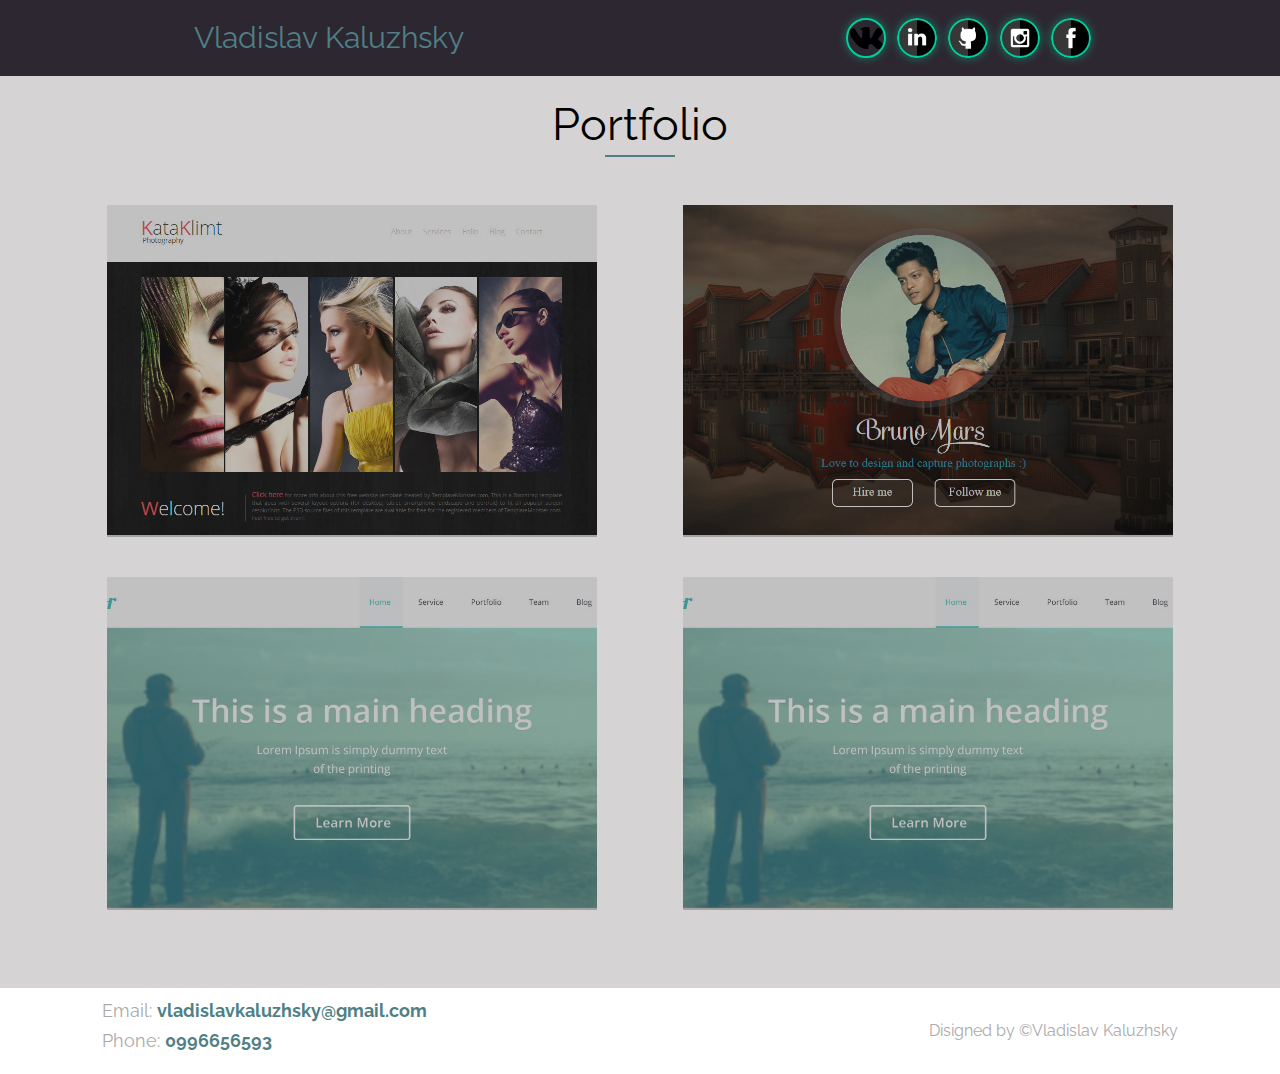
<file: index.html>
<!DOCTYPE html>
<html lang="en">
<head>
	<meta charset="UTF-8">
    <meta name="viewport" content="width=device-width, initial-scale=1, maximum-scale=1">
	<title>Vladislav Kaluzhsky</title>
	<link rel="stylesheet" href="style/reset.css">  
	<link rel="stylesheet" href="style/style.css"> 
	<style>
@import url('https://fonts.googleapis.com/css?family=Raleway:400,600,700');
</style> 
<script>
  (function(i,s,o,g,r,a,m){i['GoogleAnalyticsObject']=r;i[r]=i[r]||function(){
  (i[r].q=i[r].q||[]).push(arguments)},i[r].l=1*new Date();a=s.createElement(o),
  m=s.getElementsByTagName(o)[0];a.async=1;a.src=g;m.parentNode.insertBefore(a,m)
  })(window,document,'script','https://www.google-analytics.com/analytics.js','ga');

  ga('create', 'UA-97132499-1', 'auto');
  ga('send', 'pageview');

</script>
	
</head>

<body>
	<header id="header">
		<h1 class="h1">Vladislav Kaluzhsky</h1>
		<div class="link">
			<a href="https://vk.com/kaluzhsky1" target="_blanc" class="vk"></a>
			<a href="https://www.linkedin.com/in/vladislav-kaluzhskyi-501242137/" target="_blanc" class="in"></a><a href="https://github.com/VladislavKaluzhsky" target="_blanc" class="github"></a>
			<a href="https://www.instagram.com/vlad_kaluzhsky/" target="_blanc" class="insta"></a>
			<a href="https://www.facebook.com/vladislav.kaluzhkyi" target="_blanc" class="f"></a>
		</div>
	</header>
	
	<section class="portfolio">
		<h2 class="h2">Portfolio</h2>
		<div class="items">
			<article class="img">
				<img src="images/content/kata.jpg" alt="#" >
				<a href="projects/kata/kata.html" target="_blank" class="link">
					<h3 class="h3">Kata Klimt</h3>
					<aside class="aside">
						<p>HTML5 | CSS3 | Bootstrap | Jquery</p>
					</aside>
				</a>
			</article>

			<article class="img">
				<img src="images/content/bruno.jpg" alt="#" >
				<a href="projects/Bruno Marks/html/2.html" target="_blank" class="link">
					<h3 class="h3">Bruno Marks</h3>
					<aside class="aside">
						<p>HTML5 | CSS3 | Jquery</p>
					</aside>
				</a>
			</article>

			<article class="img">
				<img src="images/content/Authorn.jpg" alt="#" >
				<a href="projects/Test/test.html" target="_blank" class="link">
					<h3 class="h3">Author</h3>
					<aside class="aside">
						<p>HTML5 | CSS3 | Jquery</p>
					</aside>
				</a>
			</article>

			<article class="img">
				<img src="images/content/Authorn.jpg" alt="#" >
				<a href="#" target="_blank" class="link">
					<h3 class="h3">Project</h3>
					<aside class="aside">
						<p>HTML5 | CSS3 | Jquery</p>
					</aside>
				</a>
			</article>
		</div>
	</section>

	<footer class="footer">
		<div class="contact">
			<p class="text">Email: <b>vladislavkaluzhsky@gmail.com</b></p>
			<p class="text">Phone: <b>0996656593</b></p>
		</div>
			<p class="text1">Disigned by ©Vladislav Kaluzhsky</p>
	</footer>
  
</body>
</html>
</file>
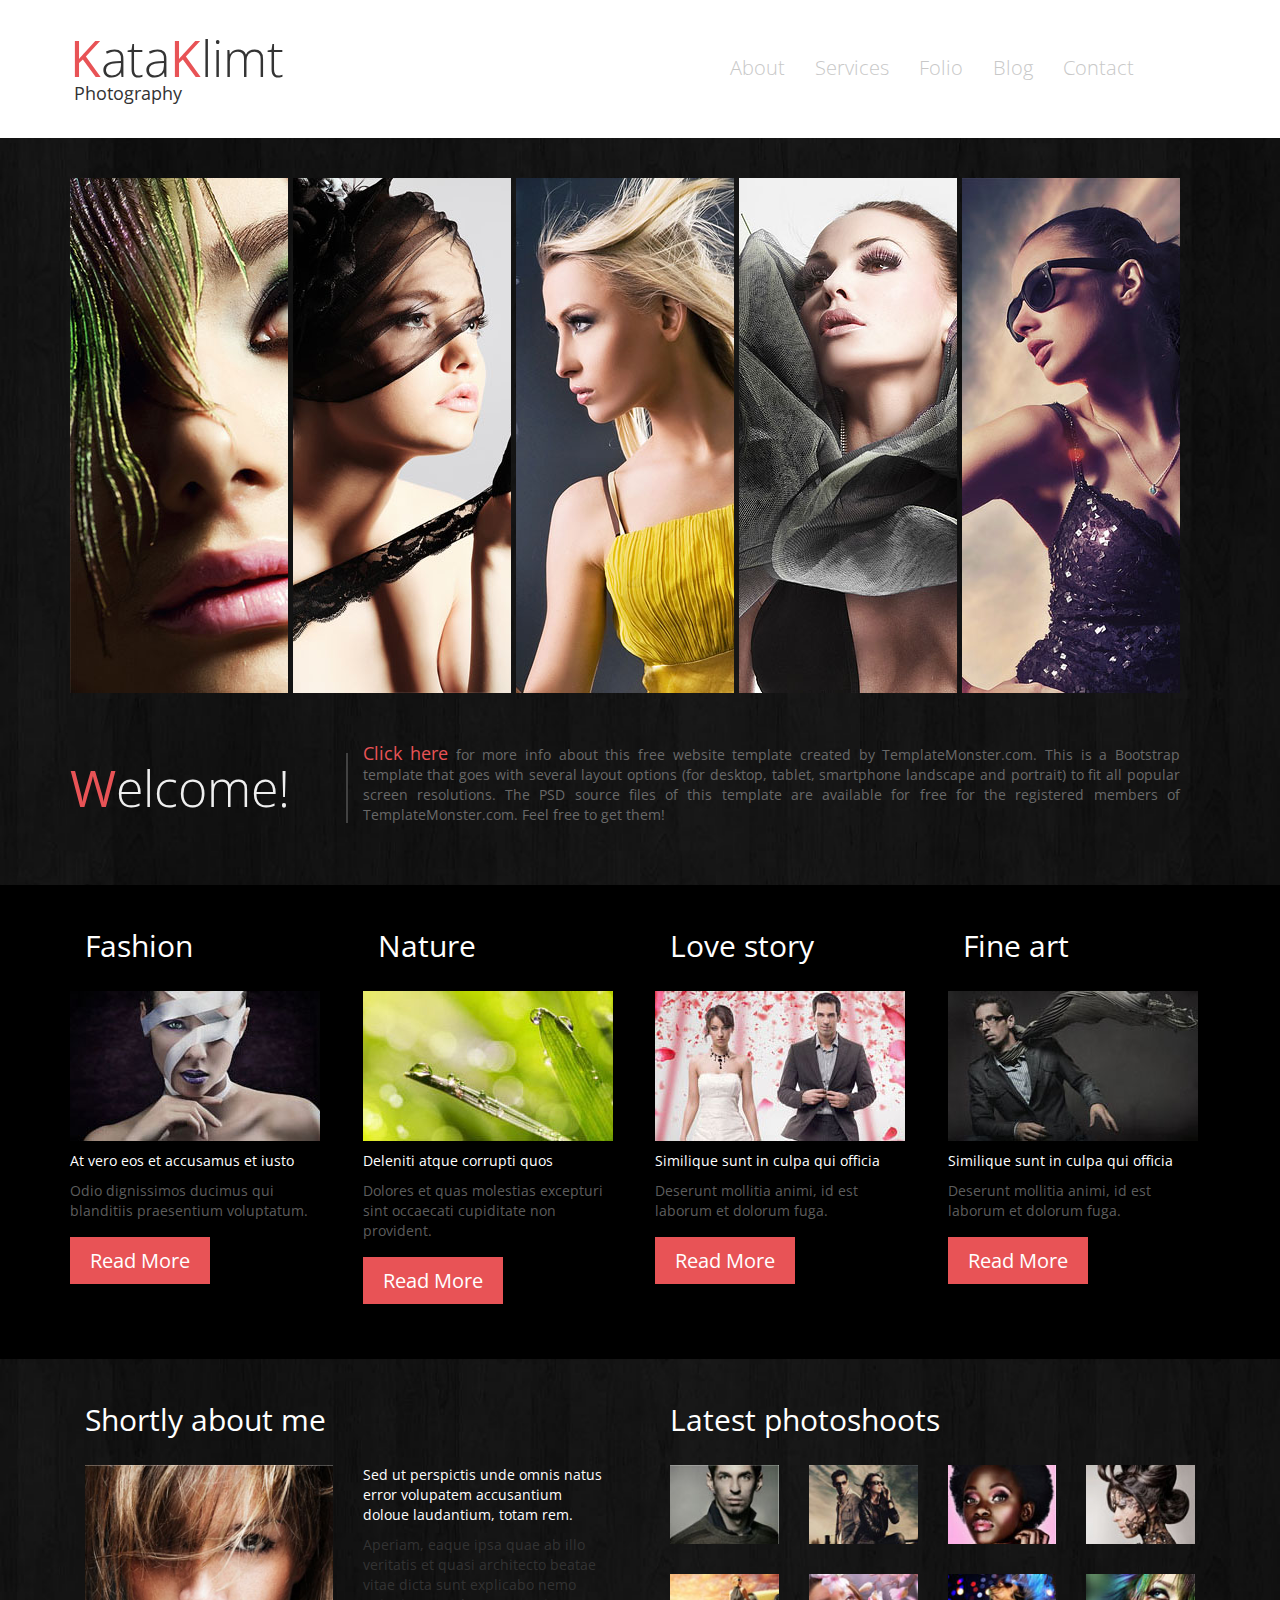
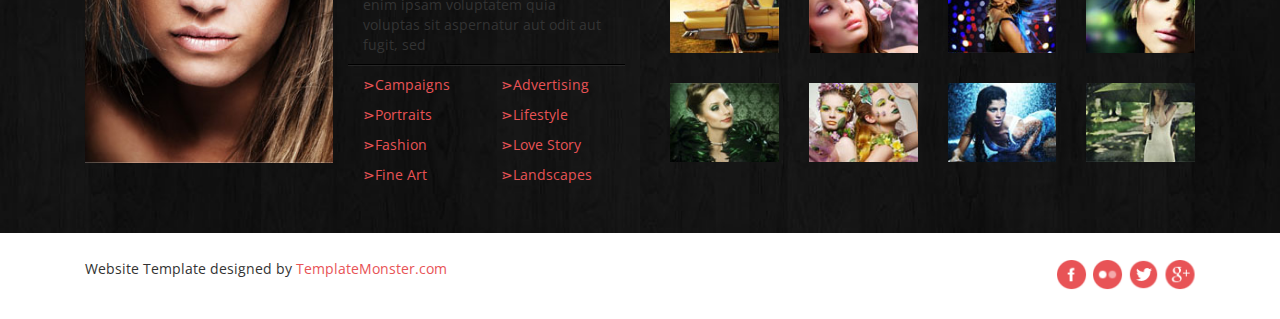
<file: projects/kata/kata.html>
<!DOCTYPE html>
<html lang="en">
<head>
	<meta charset="UTF-8">
    <meta name="viewport" content="width=device-width, initial-scale=1.0">
	<title>Kata Klimt</title>
	<link rel="stylesheet" href="style/bootstrap.min.css"> 
	<link rel="stylesheet" href="style/jquery.kwicks.min.css"> 
	<link rel="stylesheet" href="style/style.css">  
	<link href="https://fonts.googleapis.com/css?family=Open+Sans:300,400,600,800" rel="stylesheet">
	
</head>

<body>
		<div class="wrapper">
			<header class="header container">
				<div class="container">
					<div class="Name row col-md-2 col-sm-4 col-xs-12">
						<h1 class="h1"><b>K</b>ata<b>K</b>limt</h1>
						<p>Photography</p>
					</div>
					
					<div class="col-md-offset-5 col-md-5 col-sm-8 col-xs-12">
							<nav class="navbar navbar-default row">
							  <div class="container row">
							    <!-- Brand and toggle get grouped for better mobile display -->
							    <div class="navbar-header">
							      <button type="button" class="navbar-toggle collapsed" data-toggle="collapse" data-target="#bs-example-navbar-collapse-1" aria-expanded="false">
							        <span class="sr-only">Toggle navigation</span>
							        <span class="icon-bar"></span>
							        <span class="icon-bar"></span>
							        <span class="icon-bar"></span> 
							      </button>
							      
							    </div>

							    <!-- Collect the nav links, forms, and other content for toggling -->
							    <div class="collapse navbar-collapse" id="bs-example-navbar-collapse-1">
							      <ul class="nav navbar-nav">
							        
							        <li><a href="#">About</a></li>
									<li><a href="#">Services</a></li>
									<li><a href="#">Folio</a></li>
									<li><a href="#">Blog</a></li>
									<li><a href="#">Contact</a></li>

							      </ul>
							      
								  </div><!-- /.navbar-collapse -->
							  </div><!-- /.container -->
							</nav>
					</div>
				</div>
			</header>
	
			<section class="section1 container">
				<div class="row col-md-12">
					<ul class="kwicks kwicks-horizontal">
			            <li id='panel-1'>
			            	<img src="images/content/img1.jpg" alt="">
			            </li>
			            <li id='panel-2'>
			            	<img src="images/content/img2.jpg" alt="">
			            </li>
			            <li id='panel-3'>
			            	<img src="images/content/img3.jpg" alt="">
			            </li>
			            <li id='panel-4'>
			            	<img src="images/content/img4.jpg" alt="">
			            </li>
			            <li id='panel-5'>
			            	<img src="images/content/img5.jpg" alt="">
			            </li>
	       		    </ul>
	       		</div>
		       	
		       	<div class="welcome row col-md-12">
			     	<h1 class="h1 col-md-3"><b>W</b>elcome!</h1>
			     	<p class="text col-md-9"><b>Click here</b> for more info about this free website template created by TemplateMonster.com. This is a Bootstrap template that goes with several layout options (for desktop, tablet, smartphone landscape and portrait) to fit all popular screen resolutions. The PSD source files of this template are available for free for the registered members of TemplateMonster.com. Feel free to get them!</p>
			    </div>
			</section>
			
			<section class="section2 container-fluid">
				<div class="container">
					<div class="row">
						<article class="item col-xs-12 col-sm-6 col-md-6 col-lg-3">
							<h2 class="h2">Fashion</h2>
							<img src="images/content/Layer1.jpg" alt="#">
							<p class="textwhite">At vero eos et accusamus et iusto</p>
							<p class="text">Odio dignissimos ducimus qui blanditiis praesentium voluptatum.</p>
							<a href="" class="read">Read More</a>
						</article>
						<article class="item col-xs-12 col-sm-6 col-md-6 col-lg-3">
							<h2 class="h2">Nature</h2>
							<img src="images/content/layer2.jpg" alt="#">
							<p class="textwhite">Deleniti atque corrupti quos</p>
							<p class="text">Dolores et quas molestias excepturi sint occaecati cupiditate non provident.</p>
							<a href="" class="read">Read More</a>
						</article>
						<article class="item col-xs-12 col-sm-6 col-md-6 col-lg-3">
							<h2 class="h2">Love story</h2>
							<img src="images/content/Layer3.jpg" alt="#">
							<p class="textwhite">Similique sunt in culpa qui officia</p>
							<p class="text">Deserunt mollitia animi, id est laborum et dolorum fuga.</p>
							<a href="" class="read">Read More</a>
						</article>
						<article class="item col-xs-12 col-sm-6 col-md-6 col-lg-3">
							<h2 class="h2">Fine art</h2>
							<img src="images/content/Layer4.jpg" alt="#">
							<p class="textwhite">Similique sunt in culpa qui officia</p>
							<p class="text">Deserunt mollitia animi, id est laborum et dolorum fuga.</p>
							<a href="" class="read">Read More</a>
						</article>
					</div>
				</div>
			</section>

			<section class="section3 container-fluid">
				<div class="container">
					<div class="row">
					<div class="aboutme col-xs-12 col-sm-12 col-md-6">
						<h2 class="h2 col-xs-12 col-sm-12 col-md-12">Shortly about me
						</h2>
							<img class="photo col-xs-12 col-sm-6 col-md-6" src="images/content/kata.jpg">
							<p class="textwhite сol-xs-12 col-sm-6 col-md-6">Sed ut perspictis unde omnis natus error volupatem accusantium doloue laudantium, totam rem.</p>
							<p class="text сol-xs-12 col-sm-6 col-md-6">Aperiam, eaque ipsa quae ab illo  veritatis et quasi architecto beatae vitae dicta sunt explicabo nemo enim ipsam voluptatem quia voluptas sit aspernatur aut odit aut fugit, sed </p>
							
							<div class="subjects сol-xs-6 col-sm-3 col-md-3">
								<a href="#" class="item">⋗Сampaigns</a>
								<a href="#" class="item">⋗Portraits</a>
								<a href="#" class="item">⋗Fashion</a>
								<a href="#" class="item">⋗Fine Art</a>
								</div>
							<div class="subjects сol-xs-6 col-sm-3 col-md-3">
								<a href="#" class="item">⋗Advertising</a>
								<a href="#" class="item">⋗Lifestyle</a>
								<a href="#" class="item">⋗Love Story</a>
								<a href="#" class="item">⋗Landscapes</a>
							</div>
					</div>

					<div class="photoshoots col-xs-12 col-sm-12 col-md-6">
						<h2 class="h2 col-xs-12 col-sm-12 col-md-12">Latest photoshoots
						</h2>
						<img src="images/content/photo1.jpg" alt="#" class="col-xs-3 col-sm-3 col-md-3">
						<img src="images/content/photo2.jpg" alt="#" class="col-xs-3 col-sm-3 col-md-3">
						<img src="images/content/photo3.jpg" alt="#" class="col-xs-3 col-sm-3 col-md-3">
						<img src="images/content/photo4.jpg" alt="#" class="col-xs-3 col-sm-3 col-md-3">
						<img src="images/content/photo5.jpg" alt="#" class="col-xs-3 col-sm-3 col-md-3">
						<img src="images/content/photo6.jpg" alt="#" class="col-xs-3 col-sm-3 col-md-3">
						<img src="images/content/photo7.jpg" alt="#" class="col-xs-3 col-sm-3 col-md-3">
						<img src="images/content/photo8.jpg" alt="#" class="col-xs-3 col-sm-3 col-md-3">
						<img src="images/content/photo9.jpg" alt="#" class="col-xs-3 col-sm-3 col-md-3">
						<img src="images/content/photo10.jpg" alt="#" class="col-xs-3 col-sm-3 col-md-3">
						<img src="images/content/photo11.jpg" alt="#" class="col-xs-3 col-sm-3 col-md-3">
						<img src="images/content/photo12.jpg" alt="#" class="col-xs-3 col-sm-3 col-md-3">
					</div>
					</div>
				</div>
			</section>

			<footer class="footer container-fluid">
				<div class="container">
					<p class="text col-xs-12 col-sm-9 col-md-9">Website Template designed by <b>TemplateMonster.com</b></p>
					<div class="links col-xs-12 col-sm-3 col-md-3">
						<a class="f" href="#"></a>
						<a class="tochka" href="#"></a>
						<a class="twitter" href="#"></a>
						<a class="google" href="#"></a>
					</div>

				</div>
			</footer>
		</div>
  
			
			<script src="js/jquery/jquery-3.1.1.min.js"> </script>
			<script src="js/kwicks/jquery.kwicks.min.js"> </script>
			<script src="js/bootstrap/bootstrap.min.js"> </script>
			<script src="js/script.js"> </script>
</body>
</html>
</file>
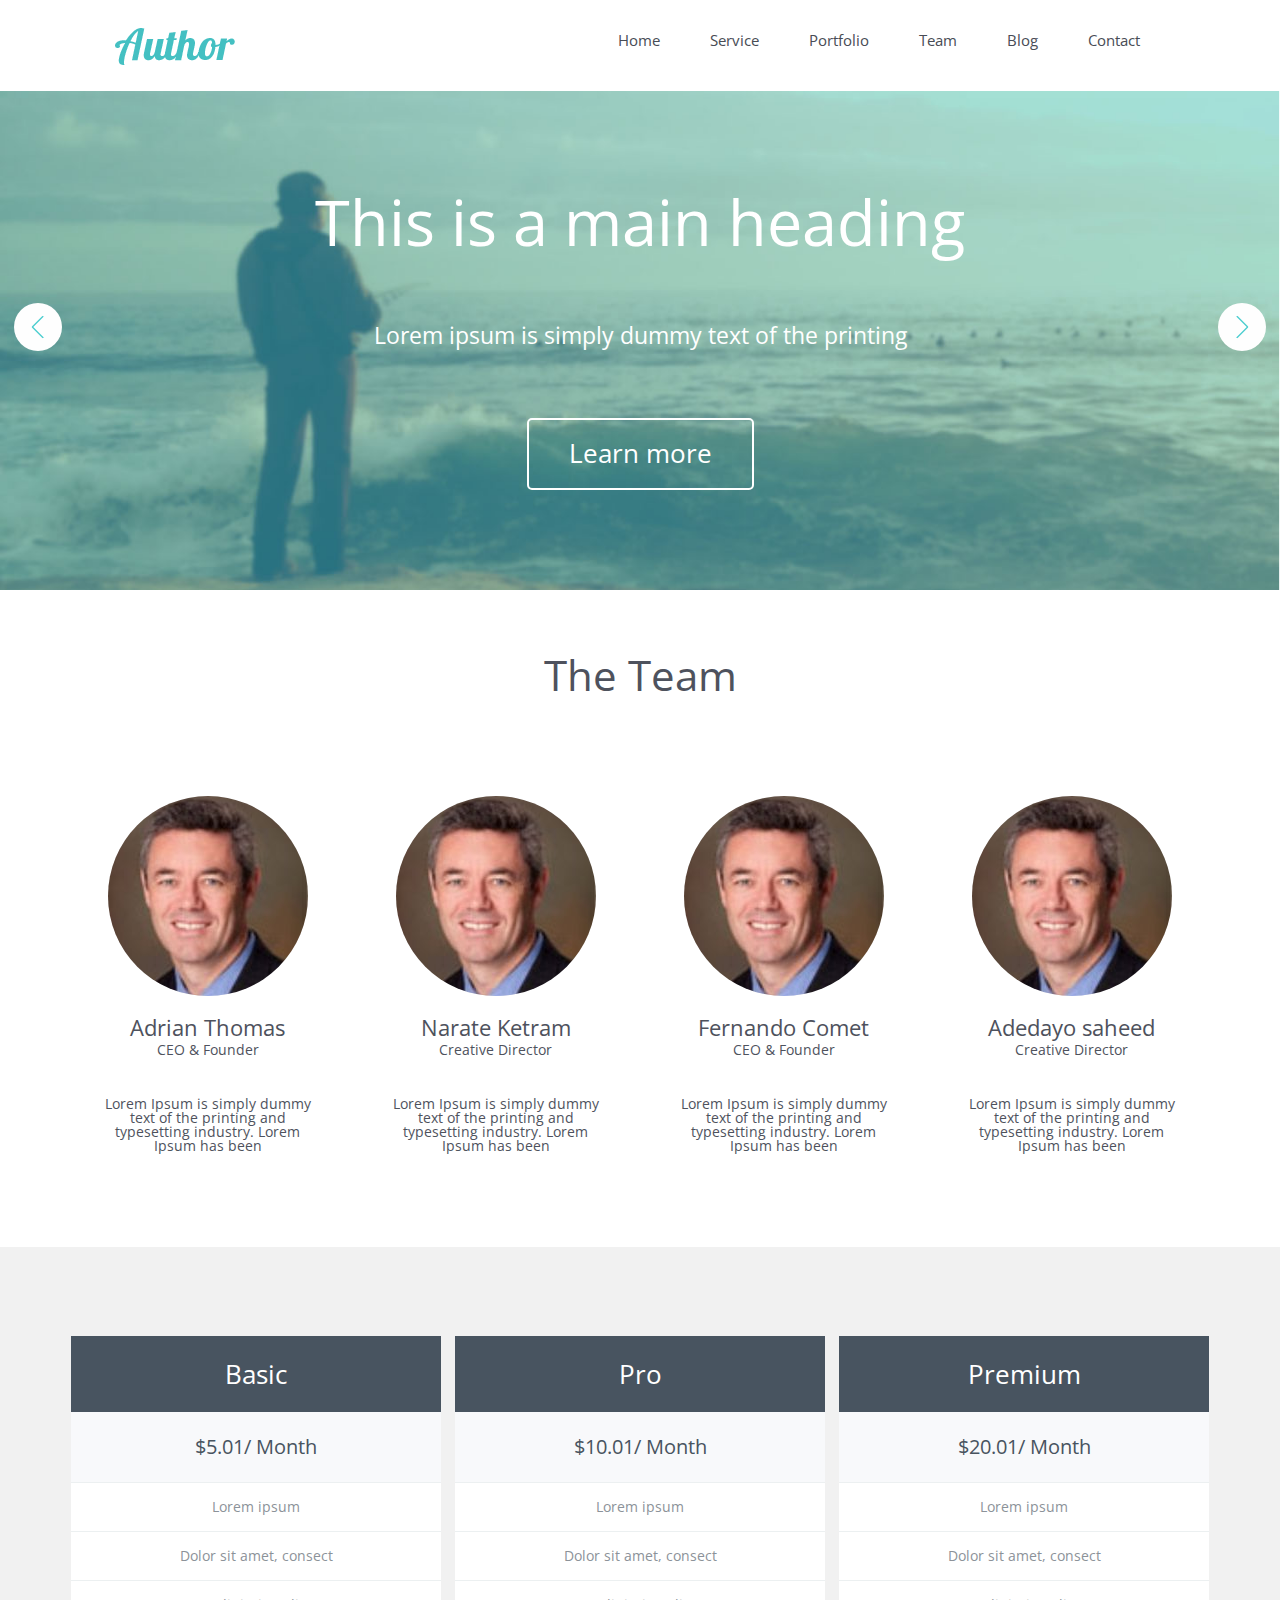
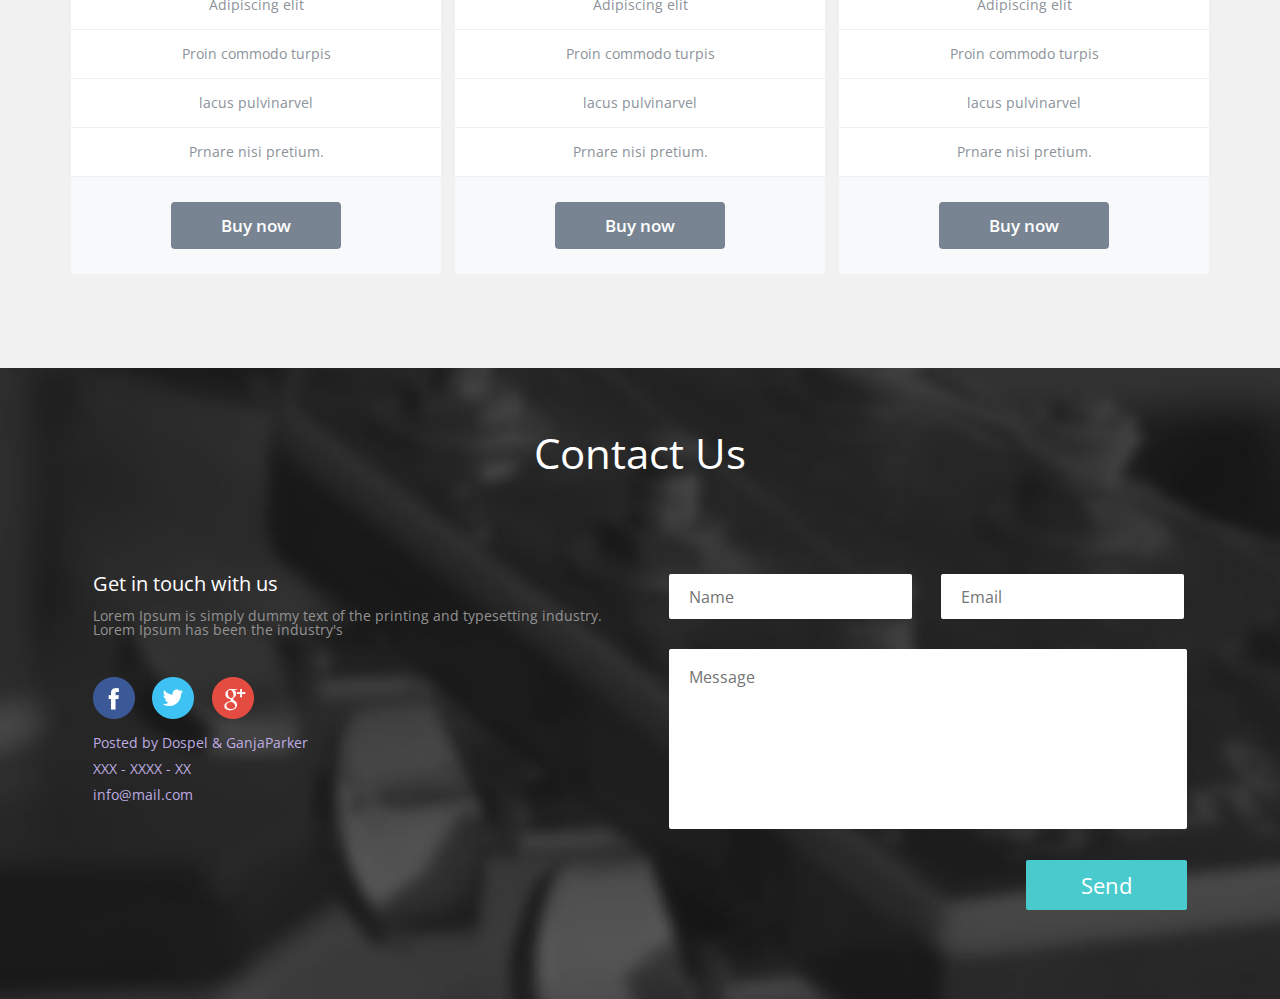
<file: projects/Test/test.html>
<!DOCTYPE html>
<html lang="en">
<head>
	<meta charset="UTF-8">
    <meta name="viewport" content="width=device-width, initial-scale=1.0">
	<title>Author</title>
	<link rel="stylesheet" href="style/reset.css"> 
	<link rel="stylesheet" href="style/slick.css"> 
	<link rel="stylesheet" href="style/style.css"> 
	<link href="https://fonts.googleapis.com/css?family=Open+Sans:400,600" rel="stylesheet"> 
	
	
</head>

<body>
		<header id="header">
			<a class="logo"></a>
			<div class="wrap">
				<nav class="nav">
					<ul class="menu">
						<li><a href="#" class="item">Home</a></li>
						<li><a href="#" class="item">Service</a></li>
						<li><a href="#" class="item">Portfolio</a></li>
						<li><a href="#" class="item">Team</a></li>
						<li><a href="#" class="item">Blog</a></li>
						<li><a href="#" class="item">Contact</a></li>
					</ul>
				</nav>
					<span class="humb"></span>
			</div>
		</header>
		
		<section class="slick">
				<div class="slide">
					<img class="img" src="images/content/test.jpg" alt="#">
					<div class="mask">
						<h1 class="h1">This is a main heading</h1>
						<p class="text">Lorem ipsum is simply dummy text of the printing</p>
						<a href="#" class="more">Learn more</a>
					</div>
				</div>
				<div class="slide">
					<img class="img" src="images/content/test.jpg" alt="#">
					<div class="mask">
						<h1 class="h1">This is a main heading</h1>
						<p class="text">Lorem ipsum is simply dummy text of the printing</p>
						<a href="#" class="more">Learn more</a>
					</div>
				</div>
		</section>

		<section class="team">
				<h2 class="h2">The Team</h2>
			<div class="flex">
				<article class="name">
					<div class="photo">
						<img src="images/content/thomas.jpg" alt="#">
						<a href="#" class="link">
							<div class="plus"></div>
						</a>
					</div>
					<h4 class="h4">Adrian Thomas</h4>
					<p class="about">CEO & Founder</p>
					<p>Lorem Ipsum is simply dummy text of the printing and typesetting industry. Lorem Ipsum has been </p>
				</article>
				<article class="name">
					<div class="photo">
						<img src="images/content/thomas.jpg" alt="#">
						<a href="#" class="link">
							<div class="plus"></div>
						</a>
					</div>
					<h4 class="h4">Narate Ketram</h4>
					<p class="about">Creative Director</p>
					<p>Lorem Ipsum is simply dummy text of the printing and typesetting industry. Lorem Ipsum has been </p>
				</article>
				<article class="name">
					<div class="photo">
						<img src="images/content/thomas.jpg" alt="#">
						<a href="#" class="link">
							<div class="plus"></div>
						</a>
					</div>
					<h4 class="h4">Fernando Comet</h4>
					<p class="about">CEO & Founder</p>
					<p>Lorem Ipsum is simply dummy text of the printing and typesetting industry. Lorem Ipsum has been </p>
				</article>
				<article class="name">
					<div class="photo">
						<img src="images/content/thomas.jpg" alt="#">
						<a href="#" class="link">
							<div class="plus"></div>
						</a>
					</div>
					<h4 class="h4">Adedayo saheed</h4>
					<p class="about">Creative Director</p>
					<p>Lorem Ipsum is simply dummy text of the printing and typesetting industry. Lorem Ipsum has been </p>
				</article>
			</div>
		</section>

		<section class="price">
			<article class="select">
				<h3 class="basic">Basic</h3>
				<p class="money">$5.01/ Month</p>
				<p class="text">Lorem ipsum </p>
				<p class="text">Dolor sit amet, consect</p>
				<p class="text">Adipiscing elit</p>
				<p class="text">Proin commodo turpis</p>
				<p class="text">lacus pulvinarvel </p>
				<p class="text">Prnare nisi pretium.</p>
				<div class="link"><a href="#" class="buy1">Buy now</a></div>
			</article>
			
			<article class="select">
				<h3 class="pro">Pro</h3>
				<p class="money">$10.01/ Month</p>
				<p class="text">Lorem ipsum </p>
				<p class="text">Dolor sit amet, consect</p>
				<p class="text">Adipiscing elit</p>
				<p class="text">Proin commodo turpis</p>
				<p class="text">lacus pulvinarvel </p>
				<p class="text">Prnare nisi pretium.</p>
				<div class="link"><a href="#" class="buy2">Buy now</a></div>
			</article>
			
			<article class="select">
				<h3 class="premium">Premium</h3>
				<p class="money">$20.01/ Month</p>
				<p class="text">Lorem ipsum </p>
				<p class="text">Dolor sit amet, consect</p>
				<p class="text">Adipiscing elit</p>
				<p class="text">Proin commodo turpis</p>
				<p class="text">lacus pulvinarvel </p>
				<p class="text">Prnare nisi pretium.</p>
				<div class="link"><a href="#" class="buy3">Buy now</a></div>
			</article>
		</section>

		<section class="contact">
			<h2 class="h2">Contact Us</h2>
			<div class="flex">
				<article class="inform">
					<h5 class="h5">Get in touch with us</h5>
					<p class="text">Lorem Ipsum is simply dummy text of the printing and typesetting industry. Lorem Ipsum has been the industry's </p>
					<div class="link">
						<a href="#" class="facebook"></a>
						<a href="#" class="twitter"></a>
						<a href="#" class="google"></a>
					</div>
							<p class="mail">Posted by Dospel & GanjaParker</p>
							<p class="mail">XXX - XXXX - XX</p>
							<p class="mail">info@mail.com</p>
						
				</article>
				<article class="theform">
					<form action="#" class="form">
						<input type="text" class="name" placeholder="Name">
						<input type="email" class="email" placeholder="Email">
						<textarea type="text" rows="6" class="message" placeholder="Message"></textarea>
					</form>
					<div class="click">
						<a href="#" class="send">Send</a>
					</div>
				</article>
			</div>
		</section>
  
			<script src="js/jquery/jquery-3.1.1.min.js"> </script>
			<script src="js/slick/slick.min.js"> </script>
			<script src="js/script.js"> </script>
</body>
</html>
</file>
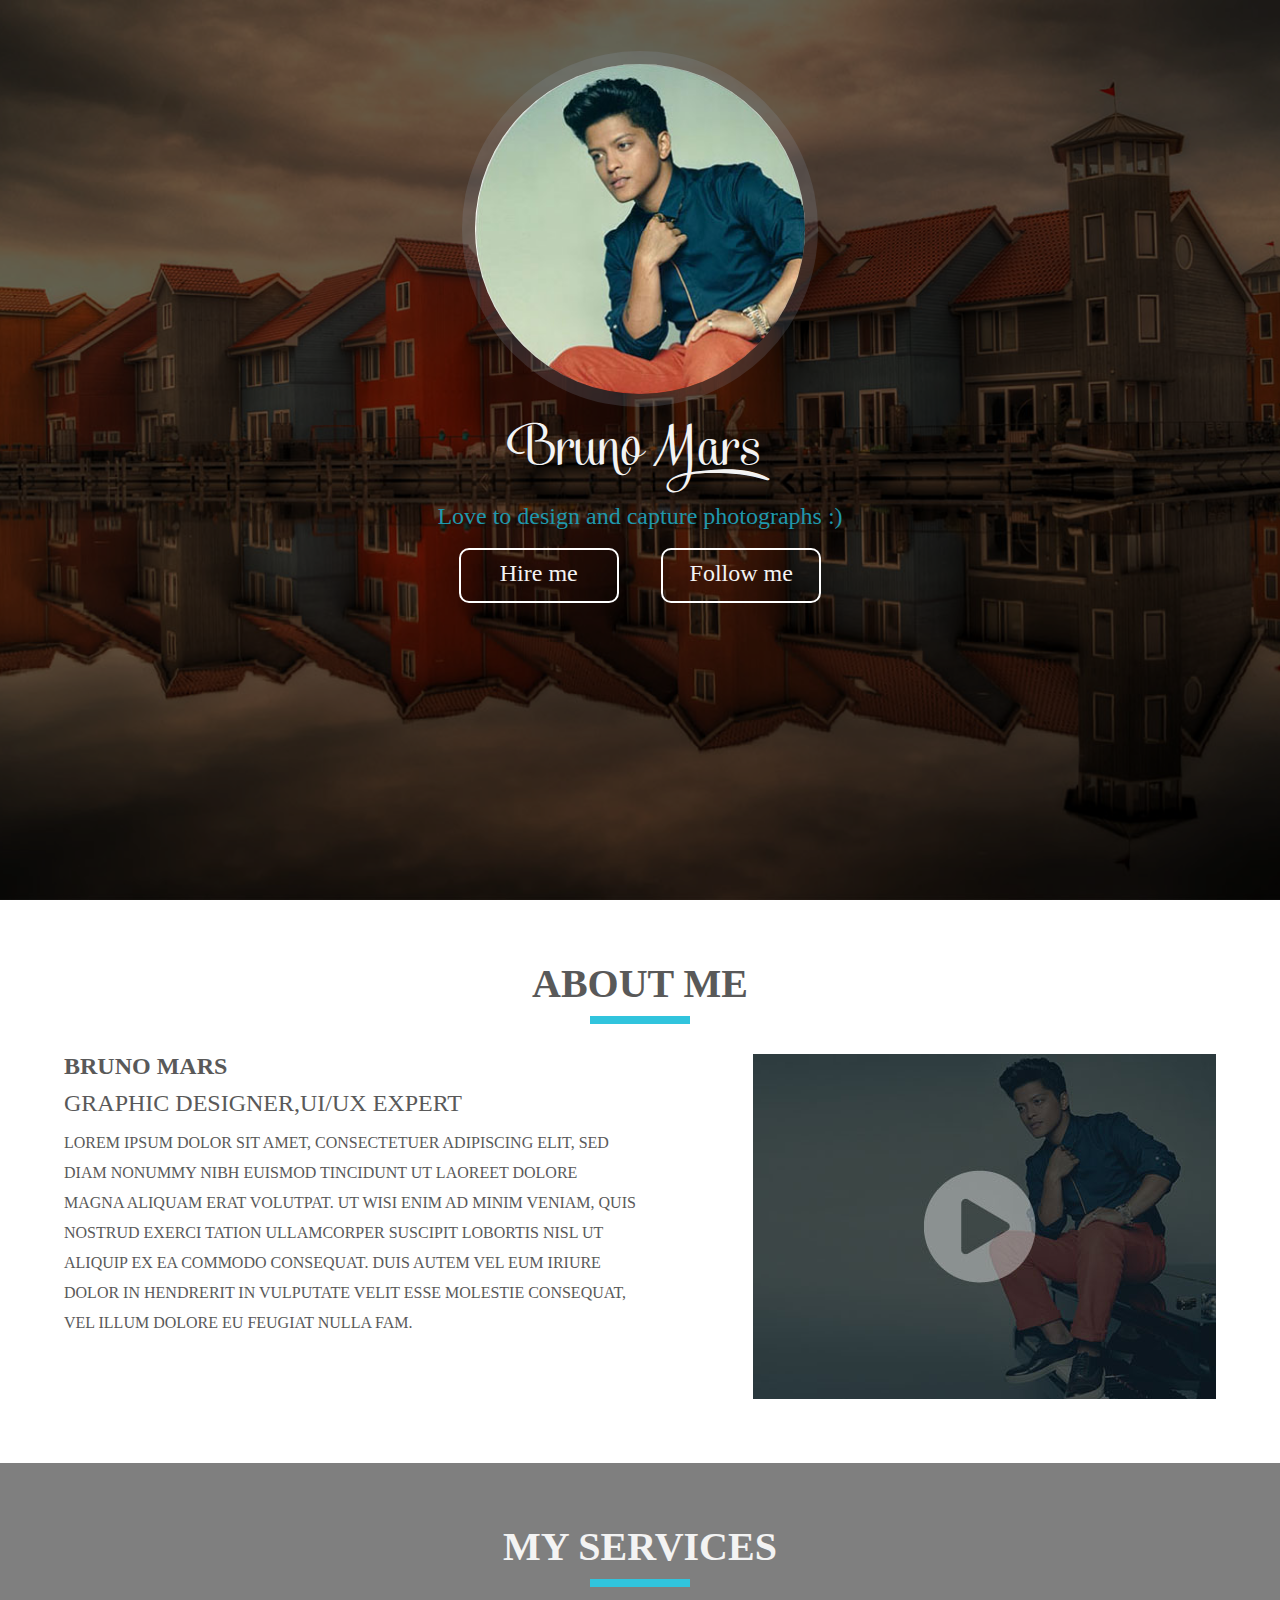
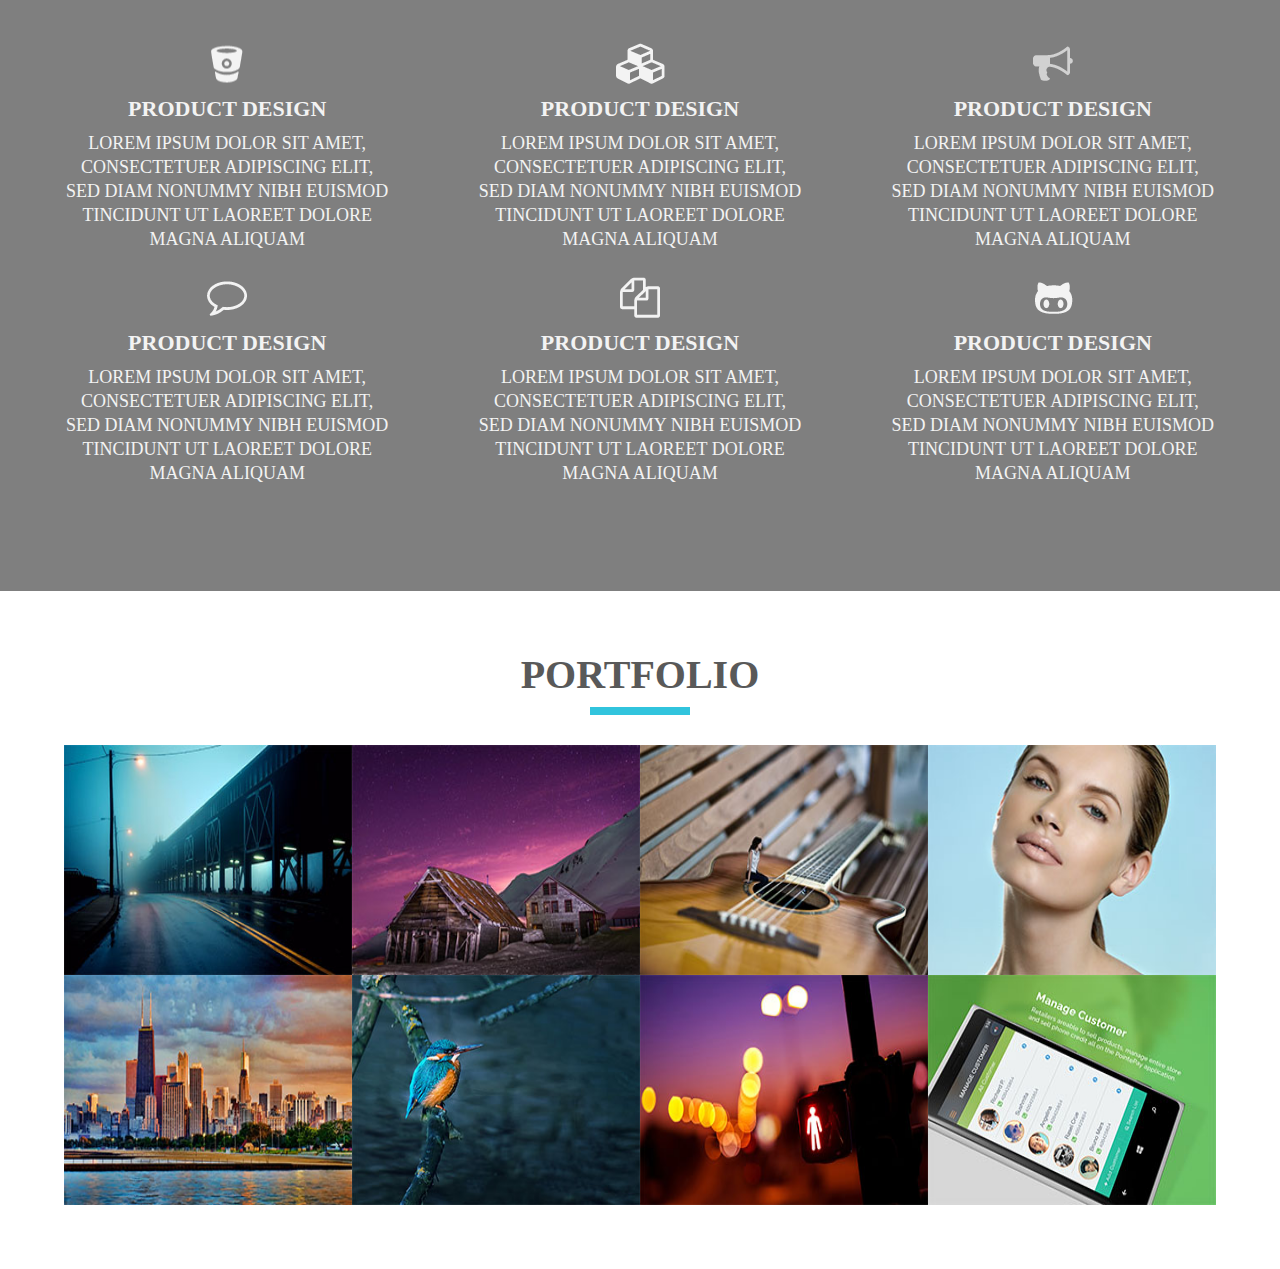
<file: projects/Bruno Marks/html/2.html>
<!Doctype>
<html>
       <head>
			<title> Bruno Marks </title>
			<meta charset="utf-8">
			<link rel="stylesheet" href="../css/reset.css">
			<link rel="stylesheet" href="../css/new2.css">
			<link href="\\https://fonts.googleapis.com/css?family=Raleway:400,500,600,700,800" rel="stylesheet"> 
			<meta name="viewport" content="width=device-width, initial-scale=1.0">
			
		</head>
       <body>
	   <main>
			<section class="section1">
					<!--<div class="nav">
					<span class="humb"></span>
						<ul class="menu-open">
							<li>
							<a href="#">item 1</a>
							</li>
							<li>
							<a href="#">item 2</a>
							</li>
							<li>
							<a href="#">item 3</a>
							</li>
						</ul>
					</div>-->
						<div class="head">
							<img src="../images/content/img1.jpg" alt="#">	
							<h1>Bruno Mars</h1>
							<p>Love to design and capture photographs :)</p>
							<div class="links">
							<a href="#">Hire me</a>
							<a href="#">Follow me</a>
							</div>
						</div>
			</section>
			<section class="section2">
						<h2 class="h2">About me</h2>
						<div class="flex2">
						<div class="text">
						<h3>Bruno Mars</h3>
						<h4>graphic designer,ui/ux expert</h4>
						<p>Lorem ipsum dolor sit amet, consectetuer adipiscing elit, sed diam nonummy nibh euismod tincidunt ut laoreet dolore magna aliquam erat volutpat. Ut wisi enim ad minim veniam, quis nostrud exerci tation ullamcorper suscipit lobortis nisl ut aliquip ex ea commodo consequat. Duis autem vel eum iriure dolor in hendrerit in vulputate velit esse molestie consequat, vel illum dolore eu feugiat nulla fam.</p>
						</div>
						<img src="../images/content/imgplay.jpg" alt="#">
						</div>
			</section>
			<section class="section3">
					<div class="services">
						<h2 class="h2">my services</h2>
						<div class="flex">
							<article class="info1">
							<h4>product design</h4>
							<p>Lorem ipsum dolor sit amet, consectetuer adipiscing elit, sed diam nonummy nibh euismod tincidunt ut laoreet dolore magna aliquam</p>
							</article>
							<article class="info2">
							<h4>product design</h4>
							<p>Lorem ipsum dolor sit amet, consectetuer adipiscing elit, sed diam nonummy nibh euismod tincidunt ut laoreet dolore magna aliquam</p>
							</article>
							<article class="info3">
							<h4>product design</h4>
							<p>Lorem ipsum dolor sit amet, consectetuer adipiscing elit, sed diam nonummy nibh euismod tincidunt ut laoreet dolore magna aliquam</p>
							</article>
							<article class="info4">
							<h4>product design</h4>
							<p>Lorem ipsum dolor sit amet, consectetuer adipiscing elit, sed diam nonummy nibh euismod tincidunt ut laoreet dolore magna aliquam</p>
							</article>
							<article class="info5">
							<h4>product design</h4>
							<p>Lorem ipsum dolor sit amet, consectetuer adipiscing elit, sed diam nonummy nibh euismod tincidunt ut laoreet dolore magna aliquam</p>
							</article>
							<article class="info6">
							<h4>product design</h4>
							<p>Lorem ipsum dolor sit amet, consectetuer adipiscing elit, sed diam nonummy nibh euismod tincidunt ut laoreet dolore magna aliquam</p>
							</article>
						</div>
						</div>
			</section>
			<section class="section4">
					<h2 class="h2">portfolio</h2>
					<div class="portfolio">
						<article class="images">
								<img src="../images/content/img3.jpg" alt"#">
								<div class="items">
								<a href="">
								<p>+</p>
								<h4>Product Design</h4>
								<h5>"LimeLight"</h5>
								</a>
								</div>
							</article>
							<article class="images">
								<img src="../images/content/img4.jpg" alt"#">
								<div class="items">
								<a href="">
								<p>+</p>
								<h4>Product Design</h4>
								<h5>"LimeLight"</h5>
								</a>
								</div>
							</article>
							<article class="images">
								<img src="../images/content/img5.jpg" alt"#">
								<div class="items">
								<a href="">
								<p>+</p>
								<h4>Product Design</h4>
								<h5>"LimeLight"</h5>
								</a>
								</div>
							</article>
							<article class="images">
								<img src="../images/content/img6.jpg" alt"#">
								<div class="items">
								<a href="">
								<p>+</p>
								<h4>Product Design</h4>
								<h5>"LimeLight"</h5>
								</a>
								</div>
							</article>
							<article class="images">
								<img src="../images/content/img7.jpg" alt"#">
								<div class="items">
								<a href="">
								<p>+</p>
								<h4>Product Design</h4>
								<h5>"LimeLight"</h5>
								</a>
								</div>
							</article>
							<article class="images">
								<img src="../images/content/img8.jpg" alt"#">
								<div class="items">
								<a href="">
								<p>+</p>
								<h4>Product Design</h4>
								<h5>"LimeLight"</h5>
								</a>
								</div>
							</article>
							<article class="images"> 
								<img src="../images/content/img9.jpg" alt"#">
								<div class="items">
								<a href="">
								<p>+</p>
								<h4>Product Design</h4>
								<h5>"LimeLight"</h5>
								</a>
								</div>
							</article>
							<article class="images">
								<img src="../images/content/img10.jpg" alt"#">
								<div class="items">
								<div class="out">
								<a href="">
								<p>+</p>
								<h4>Product Design</h4>
								<h5>"LimeLight"</h5>
								</a>
								</div>
								</div>
							</article>	
						</div>
						<div class="clear">
						</div>
			</section>
	   </main>
			<script src="../js/jquery/jquery-3.1.1.min.js"></script>
			<script src="../js/script.js"></script>
			
					
       </body>
</html>
</file>
<file: style/style.css>
/* GLOBAL STYLES
------------------------------------------------------
----------------------------------------------------*/
* {
	box-sizing: border-box;
}
html {
	font-size: 62.5%;
}
body {
    background:#ffffff;
    padding: 0;
    margin: 0;
}

/* #HEADER
______________________________________*/

#header{
	background-color:rgb(45,39,49);
	display: flex;
	justify-content: space-around;
	flex-flow: row wrap;
	align-items: center;
	padding: 1% 0;
	position: fixed;
	width: 100%;
	z-index: 2;
}
.h1{
	font:30px/30px 'Raleway',sans-serif;
	color: #507f85;
	padding: 1rem;
}
#header .link{
	display: flex;
	justify-content: space-around;
	width: 65%;
}
#header .link a{
	height: 40px;
	width: 40px;
	display: block;
	-webkit-box-shadow: 0px 0px 10px 0px rgba(0,208,156,0.5);
    -moz-box-shadow: 0px 0px 10px 0px rgba(0,208,156,0.5);
    box-shadow: 0px 0px 10px 0px rgba(0,208,156,0.5);
    border-radius: 50%;
}
#header .vk{
	background: url('../images/design/vk.png') center/cover no-repeat;
	border-radius:50%;
	border:2px solid #00d09c;
}

#header .in{
	background: url('../images/design/in.png') center/cover no-repeat;
}
#header .github{
	background: url('../images/design/git2.png') center/cover no-repeat;
}
#header .insta{
	background: url('../images/design/insta.png') center/cover no-repeat;
}
#header .f{
	background: url('../images/design/f.png') center/cover no-repeat;
}


/* #HEADER END
______________________________________*/

/* PORTFOLIO
===========================*/

.portfolio{
	background: #d5d3d3;
	padding: 35% 0 5%;
}
.portfolio .h2{
	font:40px/40px 'Raleway',sans-serif;
	color:#000;
	text-align: center;
	position: relative;
}
.portfolio .h2:before{
	position: absolute;
	content: '';
	left: calc(50% - 35px);
	bottom: -1rem;
	width:70px;
	background-color:rgb(80,127,133);
	height: 2px;
}
.portfolio .items{
	display: flex;
	justify-content: space-around;
	flex-flow: row wrap;
	padding: 10% 0 0;
}
.portfolio .img{
	width: calc(100% - 5%);
	margin: 0 0 4rem;
	position: relative;
	overflow: hidden;
}
.portfolio .img img{
	filter:grayscale(100%);
	transition: .5s;
}
.portfolio .link{
	position: absolute;
	width: 100%;
	height: 100%;
	top:0;
	left: 0;
	text-decoration: none;
	padding: 10%;
	transition: .5s;
	background-color: rgba(70,100,100,.5);
}
.portfolio .link .h3{
	font:600 40px/40px 'Raleway',sans-serif;
	color: #fff;
	text-align: center;
	transition: .5s;
	position: absolute;
	width: 80%;
	top:25%;
}
.portfolio .aside{
	position: absolute;
	bottom:20%;
	width: 80%;
	text-align: center; 
	padding: 5% 0;
	transition: .5s ease;
	transform: scale(1);
	background-color: rgb(20,246,210);
}
.portfolio .aside p{
	font:20px/20px 'Raleway',sans-serif;
	color: #000;
}

/* PORTFOLIO END
==============================*/

/* FOOTER
FFFFFFFFFFFFFFFFFFFFFFFFFFF*/

.footer{
	padding: 2%;
}
.footer .text{
	font:18px/20px 'Raleway',sans-serif;
	margin: 0 0 1rem;
	color:#aaa;
}
.footer b{
	color:#507f85;
}
.footer .text1{
	font:16px/20px 'Raleway',sans-serif;
	color:#aaa;
}
/* FOOTER   END
FFFFFFFFFFFFFFFFFFFFFFFFFFF*/


@media screen and (min-width:768px){

#header .link{
	width: 30%;
}
.portfolio{
	padding: 12% 0 5%;
}
.portfolio .items{
	padding: 5% 0 0;
}
.portfolio .img{
	width: calc(100% - 15%);
}
.portfolio .aside p{
	font:25px/25px 'Raleway',sans-serif;
}


.footer{
	display: flex;
	justify-content: space-between;
	align-items: center;
	padding: 3%;
}


}



@media screen and (min-width:1170px){

#header .link{
	width: 20%;
}
#header .link a{
	transition: .3s;
}
#header .link a:hover{
	transform: scale(1.1);
}

.portfolio{
	padding: 8% 5% 3%;
}
.portfolio .h2{
	font:45px/45px 'Raleway',sans-serif;
}
.portfolio .img{
	width: calc((100% - 15%)/2);
}


.portfolio .img img{
	filter: grayscale(0);
}
.portfolio .link{
	background-color: rgba(50,50,50,.3);
}
.portfolio .link .h3{
	filter:blur(5px);
	top:-15%;
}
.portfolio .aside{
	filter: blur(5px);
	bottom: -25%;
	transform: scale(0.5);
}

.portfolio .img:hover img{
	filter: grayscale(100%);
	transform: scale(1.1);
}
.portfolio .img:hover .link{
	background-color: rgba(70,100,100,.5);
-webkit-box-shadow: inset 0px 0px 0px 5px rgba(255,255,255,1);
-moz-box-shadow: inset 0px 0px 0px 5px rgba(255,255,255,1);
box-shadow: inset 0px 0px 0px 5px rgba(255,255,255,1);
}
.portfolio .img:hover .h3{
	top:25%;
	filter: blur(0);
}
.portfolio .img:hover .aside{
	filter: blur(0);
	bottom: 20%;
	background-color: rgb(20,246,210);
	transform: scale(1);
}


.footer{
	padding: 1% 8%;
}




}
</file>
<file: projects/kata/style/style.css>
/*^^^^^^^^^^^^^^^^^^^^^^^^^^^^^^^^^^^^^^^^^^^^^^^^^^^
^^^^^^^^^^^^^^^^^^GLOBAL STYLES^^^^^^^^^^^^^^^^^^^^*/

html {
	font-size:62.5%;
}
body{
	font:2rem/2rem 'Open Sans',sans-serif;
}

.wrapper{
	background:url('../images/design/back.jpg') center/cover no-repeat;
	width:100%;
	overflow: hidden;
}
b{
	color:#e85356;
	font:400 5rem/5rem 'Open Sans',sans-serif;
}
p{
	font:400 1.4rem/2rem 'Open Sans',sans-serif;
}
.h1{
	font:300 5rem/5rem 'Open Sans',sans-serif;
	color:#343434;
}
.h2{
	font:400 3rem/3rem 'Open Sans',sans-serif;
	color:#ffffff;
	padding: 0 15px 20px;
}
/*^^^^^^^^^^^^^^^^^^^^^^^^^^^^^^^^^^^^^^^^^^^^^^^^^^*/

/* HEADER
=============================================*/

.header{
	background-color:#fff;
	width: 100%;
}
.header p{
	padding: 0 0 0 4px;
	margin: -10px 0 0;
	font:400 1.8rem/2rem 'Open Sans',sans-serif;
}
/* NAVBAR */
 
.header .navbar,.navbar-toggle{
 	background: none;
 	border: none;
}
.header .navbar-default .navbar-toggle:focus, .navbar-default .navbar-toggle:hover{
	background-color: #fff;
}
.header .navbar-collapse{
	text-align: center;
	
}
.header .navbar-default .navbar-nav li a{
	font:300 2rem/2rem 'Open Sans',sans-serif;
	color:#c8c8c8;
}
.header .navbar-default .navbar-nav li a:hover{
	color:#827e7e
}
/* NAVBAR END */

/*                                 HEADER END
====================================================*/


/*               SECTION1
>>>>>>>>>>>>>>>>>>>>>>>>>>>>>>>>>>>>>>>>>*/
.section1{
	padding: 15px;
}
.section1 .h1{
	color:#efefef;
	text-align: center;
}
.section1 .text{
	color:#696969;
	text-align: justify;
}
.section1 .text b{
	font:400 1.8rem/2rem 'Open Sans',sans-serif;
}
/*KWICKS*/
.kwicks{
	height: 515px;
	width:100%;
}
/*KWICKS*/

/*               SECTION1 END
>>>>>>>>>>>>>>>>>>>>>>>>>>>>>>>>>>>>>>>>>*/


/*            SECTION 2
______________________________________*/

.section2{
	background-color:rgb(0,0,0);
	text-align: center;
	padding: 15px;
}
.section2 .item{
	margin: 0 0 3rem;
}
.section2 .item img{
	margin: 0 0 1rem;
}
.textwhite{
	color:#fff;
}
.section2 .item .text{
	color:#5d5d5d;
	margin: 0 0 2.5rem;
	padding: 0 10%;
}
.section2 .item .read{
	padding: 1rem 2rem;
	background-color:rgb(232,83,86);
	color:#fff;
	text-decoration: none;
}
/*            SECTION 2 END
________________________________________*/

             
/*             SECTION 3
=========================================*/

.section3{
	padding: 15px;
	text-align: center;
}
.section3 .aboutme{
	margin: 0 auto;
}
.section3 .aboutme .photo{
	margin: 0 0 2rem;
}
.section3 .aboutme .text{
	margin: 0 0 1rem;
	padding: 0 15px 10px;
}
.section3 .aboutme .text::after{
	position: absolute;
	content: '';
	left:0;
	bottom: 0;
	width: 100%;
	border-bottom: 1px solid #000;
	-webkit-box-shadow: 0px 1px 0px 0px rgba(44,44,44,0.75);
-moz-box-shadow: 0px 1px 0px 0px rgba(44,44,44,0.75);
box-shadow: 0px 1px 0px 0px rgba(44,44,44,0.75);
}
.section3 .subjects{
	display: inline-block;
	overflow: hidden;
	text-align: left;
}
.section3 .subjects .item{
	font:1.4rem/2rem 'Open Sans',sans-serif;
	color:#e85356;
	display: block;
	margin: 0 0 1rem;
}
.section3 .photoshoots{
	margin: 0 auto;
}
.section3 .photoshoots img{
	margin: 0 0 3rem;
}

/*             SECTION 3 END
===========================================*/

/*   FOOTER   */

.footer{
	background-color: #fff;
	padding: 2% 0;
}
.footer b{
	font:1.4rem/2rem 'Open Sans',sans-serif;
}
.footer .links{
	text-align: right;
}
.footer .links .f{
	background: url('../images/design/f.png') center/cover no-repeat;
	width:31px;
	height: 31px;
	display: inline-block;
}
.footer .links .tochka{
	background: url('../images/design/tochka.png') center/cover no-repeat;
	width:31px;
	height: 31px;
	display: inline-block;
}
.footer .links .twitter{
	background: url('../images/design/twitter.png') center/cover no-repeat;
	width:31px;
	height: 31px;
	display: inline-block;
}
.footer .links .google{
	background: url('../images/design/google.png') center/cover no-repeat;
	width:31px;
	height: 31px;
	display: inline-block;
}


/*   FOOTER END  */

              
              /* 750 */


@media screen and (min-width:750px){

.header .navbar-collapse{
	padding: 3rem 0 0 3rem;
}
.section3{
	text-align: left;
}

}

@media screen and (min-width:970px){

.header{
	padding: 1% 0 2%;
}
.header .navbar-collapse{
	padding: 3rem 0 0 1rem;
}
.section1{
	padding: 4rem 1.5rem 5rem;
}
.section1 .h1{
	padding: 0;
	text-align: left;
}
.section1 .text{
	padding: 0 0 0 15px;
}
.section2 .item .text{
	margin:0 0 3rem;
}

.kwicks{
	margin:0 0 5rem;
}

}

@media screen and (min-width:1170px){

.section1 .h1{
	position: relative;
}
.section1 .h1::after{
	position: absolute;
	bottom:-10px;
	right:0;
	content: '';
	height: 70px;
	border: 1px solid #424242;


}
.section2{
	text-align: left;
	padding: 2% 15px 3%;
}
.section2 .item .text{
	padding: 0;
}
.section3{
	padding: 2% 15px 3%;
}

}
</file>
<file: projects/Test/style/style.css>
/* GLOBAL STYLES
------------------------------------------------------
----------------------------------------------------*/
* {
	box-sizing: border-box;
}
html {
	font-size: 62.5%;
}
body {
    background:#ffffff;
}


/* #HEADER
______________________________________*/
#header{
	padding: 0 0 2rem;
}
#header .logo{
	display: block;
	background: url('../images/design/Author.png') center/cover no-repeat;
	width: 120px;
	height: 37px;
	margin: 5% 0 0 5%;
}
.wrap{
	position: relative;
}
.nav{
	overflow: hidden;
    width: 100%;
    height: 0;
    text-align: center;
    transition: 1s;
}
.active{
	height: 230px;
}
.wrap .menu{
	padding: 5% 0 0;
}
.wrap .menu .item{
	text-decoration: none;
	font:2rem/2rem 'Open Sans', sans-serif;
	color:#484c55;
}
.wrap .menu li{
	margin: 0 0 1.5rem;
}

/*    HUMB     */
.humb{
	display: block;
	position: absolute;
	transition: 1s;
	width:30px;
	height: 24px;
	border-top:4px solid #485460;
	border-bottom: 4px solid #485460;
	top:-2.5rem;
	right: 5%;
}
.humb::after{
	position: absolute;
	content: '';
	width: 30px;
	height:6px;
	bottom: 0;
	left: 0;
	border-top: 4px solid #485460;
}
.rotate{
	transform:rotate(90deg);
}

/* #HEADER END
______________________________________*/


/* SECTION SLICK
===================================*/
.slick{
	overflow: hidden;
}
.slide{
	position: relative;
}
.slick .mask{
	position: absolute;
	top:0;
	left:0;
	content: '';
	text-align: center;
	width: 100%;
	height: 100%;
	display: flex;
	flex-flow:column nowrap;
	align-items: center;
	justify-content: space-around;
}
.h1,.text,.more{
	font:3rem/3rem 'Open Sans', sans-serif;
	color:#ffffff;
}
.slick .text{
	font:1.6rem/2rem 'Open Sans',sans-serif;
}
.slick .more{
	text-decoration: none;
	font:1.8rem/2rem 'Open Sans',sans-serif;
	padding: .8rem 1rem;
	border:2px solid #fff;
	border-radius: 5px;
}
/*Button*/
.slick .slick-prev{
	position: absolute;
	left: -50%;
	outline: none;
}
.slick .slick-next{
	position: absolute;
	top:45%;
	right: -50%;
	outline: none;
}

/* SECTION SLICK  END
===================================*/

/*SECTION TEAM
.................................*/

.team{
	padding: 7% 5%;
}
.h2{
	font:3rem/3rem 'Open Sans',sans-serif;
	color: #4e525d;
	text-align: center;
	margin: 0 0 3rem;
}
.team .name{
	text-align: center;
	margin: 0 0 3rem;
}
.team .photo{
	width: 200px;
	height: 200px;
	background-color: rgb(238,238,240);
	border-radius: 50%;
	position: relative;
	margin:0 auto 2rem;
}
.team img{
	width: 100%;
	height: 100%;
	border-radius: 50%;
}
.team .link{
	position: absolute;
	top:0;
	left:0;
	width: 100%;
	height: 100%;
}
.team .plus{
	position: absolute;
	top:calc(50% - 21px);
	left:calc(50% - 21px);
	background: url('../images/design/+.png') center/cover no-repeat;
	width: 42px;
	height: 41px;
}
.team .h4{
	font:2.2rem/2.2rem 'Open Sans',sans-serif;
	color:#4e525d;
	margin: 0 0 .5rem;
}
.team p{
	font:1.4rem/1.4rem 'Open Sans',sans-serif;
	color:#4e525d;
}
.team .about{
	margin: 0 0 2rem;
}

/*SECTION  TEAM     END
.................................*/


/*SECTION PRICE
***********************************/
.price{
	background-color:rgb(241,241,241);
	padding: 10% 0 5%;
	overflow: hidden;
}
.price .select{
	width: 320px;
	text-align: center;
	margin: 0 auto 2rem;
}
.price h3{
	font:2.6rem/2.6rem 'Open Sans',sans-serif;
	color:#ffffff;
	padding: 2.5rem 0;
}
.basic,.pro,.premium{
	background-color: rgb(72,84,96);
}
.price .money{
	font:2rem/2rem 'Open Sans',sans-serif;
	color:#485460;
	background-color: rgb(248,249,251);
	padding: 2.5rem 0;
	border-bottom: 1px solid #ecf0f1;
}
.price .text{
	font:1.4rem/1.4rem 'Open Sans',sans-serif;
	color:#8c9299;
	background-color:rgb(255,255,255);
	padding: 1.7rem 0;
	border-bottom: 1px solid #ecf0f1;
}
.price .link{
	background-color:rgb(248,249,251);
	padding: 4rem 0;
}
.price .buy1,.buy2,.buy3{
	text-decoration: none;
	font:600 1.7rem/1.7rem 'Open Sans',sans-serif;
	color:#ffffff;
	padding: 1.2rem 5rem;
	background-color: rgb(120,132,146);
	border-radius: 4px;
}


/*SECTION PRICE END
***********************************/

/*SECTION CONTACT
$$$$$$$$$$$$$$$$$$$$$$$$$$$$$$$$$$$*/

.contact{
	background: url('../images/design/contact us.jpg') center/cover no-repeat;
	padding: 5% 5% 10%;
}
.contact .h2{
	color:#ffffff;
}
.h5{
	font:2rem/2rem 'Open Sans',sans-serif;
	color:#ffffff;
	margin: 0 0 1.5rem;
}
.inform .text{
	font: 1.4rem/1.4rem 'Open Sans',sans-serif;
	color:#939393;
	margin: 0 0 4rem;
}
.inform .link{
	margin: 0 0 1.5rem;
}
.inform .facebook{
	background: url(../images/design/Facebook.png) center/cover no-repeat;
	width: 42px;
	height: 42px;
	display: inline-block;
	margin: 0 1.5rem  0 0;
}
.inform .twitter{
	background: url(../images/design/Twitter.png) center/cover no-repeat;
	width: 42px;
	height: 42px;
	display: inline-block;
	margin: 0 1.5rem  0 0;
}
.inform .google{
	background: url(../images/design/g+.png) center/cover no-repeat;
	width: 42px;
	height: 42px;
	display: inline-block;
	overflow: hidden;
	margin: 0 1.5rem  0 0;
}
.inform .mail{
	font:1.4rem/1.4rem 'Open Sans',sans-serif;
	color:#bface2;
	margin: 0 0 1.2rem;
}
.inform .mail:last-child{
	margin: 0 0 4rem;
}
/*FORM*/
.theform .name,.email,.message{
	width:100%;
	height: 45px;
	border-radius: 2px;
	border:none;
	font:1.6rem/1.6rem 'Open Sans',sans-serif;
	padding: 0 2rem;
	margin: 0 0 2rem;
}
.theform .message{
	height: 12rem;
	margin: 0 0 3.5rem;
	padding: 2rem;
	resize: none;
	display: block;
}
.contact .send{
	font:2.2rem/2.2rem 'Open Sans',sans-serif;
	text-decoration: none;
	color:#ffffff;
	padding: 1rem 5.5rem;
	background-color: rgb(73,203,205); 
	border-radius: 2px;
}
.contact .click{
	text-align: right;
}


/*SECTION CONTACT END
$$$$$$$$$$$$$$$$$$$$$$$$$$$$$$$$$$$*/


/*  min-width 768px */
@media screen and (min-width:768px){
	
	/*HEADER*/
#header{
	padding: 0 0 5%;
}
.wrap .menu .item{
	font:3rem/3rem 'Open Sans', sans-serif;
}
.wrap .menu li{
	margin: 0 0 2rem;
}
.active{
	height: 340px;
}
	/*HEADER END*/


/* SECTION SLICK    
-============================*/
.slick .mask{
	padding: 5% 0;
}
.h1,.text,.more{
	font:6.3rem/6.3rem 'Open Sans', sans-serif;
}
.slick .text{
	font:2.3rem/2.3rem 'Open Sans',sans-serif;
}
.slick .more{
	font:2.6rem/2.6rem 'Open Sans',sans-serif;
	padding: 2rem 4rem 2.2rem;
}

/* SECTION SLICK    END
-============================*/

/*SECTION TEAM
.................................*/
.team{
	padding: 5% 0;
}
.h2{
	font:4.2rem/4.2rem 'Open Sans',sans-serif;
	margin: 0 0 8rem;
}
.flex{
	display: flex;
	justify-content: space-around;
	flex-flow: row wrap;
}
.team .name{
	width:calc((100% - 20%)/2);
}

/*SECTION TEAM END
.................................*/

/*SECTION PRICE
***********************************/
.price{
	display: flex;
	justify-content: space-around;
	flex-flow: row wrap;
	padding: 7% 0 2%;
}
.price .select{
	margin: 0 0 4rem;
	width:350px;
}

/*SECTION PRICE END
***********************************/

/*SECTION CONTACT
$$$$$$$$$$$$$$$$$$$$$$$$$$$$$$$$$$$*/

.contact .flex{
	flex-flow:row nowrap;
}
.contact article{
	width:calc((100% - 10%)/2);
}

/*SECTION CONTACT END
$$$$$$$$$$$$$$$$$$$$$$$$$$$$$$$$$$$*/


}


/*  min-width 1170px */
@media screen and (min-width:1170px){
	
	/*HEADER*/
#header{
	display: flex;
	justify-content: space-around;
	align-items: center;
	padding: 0 0 2%;
}
#header .logo{
	margin: 2.8rem 0 0;	
}
.wrap{
	padding: 0 0 0 10%;
}	
.wrap .nav{
	overflow: visible;
}
.wrap .menu{
	padding: 0;
	display: flex;
	justify-content: space-between;
}
.wrap .menu .item{
	font:1.5rem/1.5rem 'Open Sans', sans-serif;
	padding: 3.9rem 2.5rem;
	transition: .5s;
}
.wrap .menu .item:hover{
	color:#49cbcd;
	background-color:rgb(248,249,251);
	-webkit-box-shadow: 0px 3px 0px 0px rgba(73,203,205,1);
-moz-box-shadow: 0px 3px 0px 0px rgba(73,203,205,1);
box-shadow: 0px 3px 0px 0px rgba(73,203,205,1);
}
.wrap .menu li{
	margin: 0;
}
.humb{
	display: none;
}

	/*HEADER END*/


/* SECTION SLICK 
===================================*/

	/*Button*/
.slick .slick-prev,.slick-next{
	text-indent: -9999px;
	border-radius: 50%;
	background-color: rgb(254,254,254);
	position: absolute;
	z-index: 2;
	border:none;
	top:45%;
	-webkit-box-shadow: 0px 0px 0px 12px rgba(254,254,254,1);
-moz-box-shadow: 0px 0px 0px 12px rgba(254,254,254,1);
box-shadow: 0px 0px 0px 12px rgba(254,254,254,1);
}
.slick .slick-prev{
	background: url('../images/design/back.png') center/cover no-repeat;
	width: 24px;
	height: 24px;
	background-color:rgb(254,254,254);
	left:2%;
	
}
.slick .slick-next{
	background: url('../images/design/next.png') center/cover no-repeat;
	width: 24px;
	height: 24px;
	background-color:rgb(254,254,254);
	right: 2%;
}

/* SECTION SLICK  END
===================================*/

	
	/*SECTION TEAM
.................................*/
.team{
	padding: 5%;
}
.team .h2{
	margin: 0 0 10rem;
}
.team .name{
	width:calc((100% - 20%)/4);
}
.team .link{
	display: none;
}
.team .photo:hover .link{
	display: block;
}
.team .about{
	margin: 0 0 4rem;
}
/*    SECTION TEAM  END
.................................*/


/*SECTION PRICE
***********************************/

.price{
	padding: 7% 5% 5%;
}
.price .select{
	margin: 0;
	width:370px;
	margin: 0 0 3rem;
}
.price .buy1:hover{
	background-color:rgb(73,203,205);
}
.price .buy2:hover{
	background-color:rgb(73,203,205);
}
.price .buy3:hover{
	background-color:rgb(73,203,205);
}
.hover{
	background-color: rgb(73,203,205);
}

/*SECTION PRICE END
***********************************/

/*SECTION CONTACT
$$$$$$$$$$$$$$$$$$$$$$$$$$$$$$$$$$$*/

.contact{
	padding: 5% 5% 8%;
}
.contact .h2{
	margin: 0 0 10rem;
}
.theform .name,.email{
	width:47%;
}
.theform .email{
	margin: 0 0 3rem 5%;
}
.theform .message{
	margin: 0 0 4.5rem;
	height: 18rem;
}

/*SECTION CONTACT END
$$$$$$$$$$$$$$$$$$$$$$$$$$$$$$$$$$$*/


}
</file>
<file: projects/Bruno Marks/css/new2.css>
/*================GLOBAL STYLES================*/
* {
	box-sizing:border-box;
}
html {
	font-size:62.5%;
	}
@font-face{
	font-family:'Taiga';
	src:url('../Шрифты/Taiga.otf');
}
/*================GLOBAL STYLES================*/

/*----------------------------------------------
-----------------SECTION1 HEADER---------------*/
.section1{
	height:100vh;
	background:url('../images/design/img1.jpg') center/cover no-repeat;
	position:relative;
}
.section1::before{
	width:100%;
	height:100vh;
	background:rgba(0,0,0,0.6);
	content:"";
	top:0;
	left:0;
	position:absolute;
}
/*+++++++++++++++++++++++++++++++NAV++++++++++++++++++++++++++++*/
/*.nav{
	position:fixed;
}
.nav .humb{
	width:32px;
	height:32px;
	border-bottom:4px solid #fff;
	display:block;
	z-index:2;
	background:rgba(0,0,0,0.5);
}
.nav .humb::before{
	display:block;
	content:"";
	border-bottom:4px solid #fff;
	border-top:4px solid #fff;
	height:10px;
}
.nav ul{
	left:-100%;
    top:0;
    position:relative;
    border-right:2px solid #000;
	margin:0;
    padding:0;
    background:rgba(0,0,0,0.8);
    transition:left 1s;
    list-style:none;
	text-align:left;
}
.nav ul li:first-child {
    padding-top:52px;
}
.nav ul li {
    border-bottom:2px solid #000;
}
.nav ul li:last-child {
    border:none;
}
.nav ul li a {
    display:block;
    font:18px/32px 'Arial Narrow';
    color:#000;
    padding:0 5vw;
}
*/

/*+++++++++++++++++++++++++++++NAV++++++++++++++++++++++++++++++++*/
.head{
	position:relative;
	z-index:2;
	text-align: center;
	padding: 5%;
}
.head img{
	border-radius:50%;
	box-shadow: 0px 0px 0px 13px rgba(151,168,189,0.18);
	width:250px;
	height:250px;
}
h1{
	font:44px/40px taiga;
	padding:2rem 0 0 0;
	margin:0 0 3rem 0;
	color:rgb(243,243,243);
}
.section1 p{
	font:24px/24px raleway;
	color:rgb(31,152,173);	
	margin:0 0 2rem 0;
}
.links a{
	font:24px/30px raleway;
	color:rgb(243,243,243);
	display:inline-block;
	border:2px solid #fff;
	border-radius:1rem;
	text-decoration:none;
	width:16rem;
	min-height:5.5rem;
	margin:0 2rem;
	padding:.8rem 0 0 0;
	text-align: center;
}
/*----------------------------------------------
-----------------SECTION1 HEADER END---------------*/

/***************SECTION2 INFO*******************/
.section2{
	padding:5%;
}
.h2{
	font:900 40px/40px raleway bold;
	text-align:center;
	text-transform:uppercase;
	color:rgb(89,89,89);
	position:relative;
	padding:0 0 5rem 0;
}
.h2::after{
	position:absolute;
	width:10rem;
	height:3rem;
	content:"";
	bottom:0;
	left:calc(50% - 5rem);
	color:rgb(49,196,221);
	border-top:8px solid;
}
.section2 h3,h4{
	font:700 24px/30px raleway;
	color:rgb(89,89,89);
	text-transform:uppercase;
}
.section2 h4{
	font:400 24px/30px raleway;
}
.section2 p{
	font:300 16px/30px raleway;
	color:rgb(89,89,89);
	text-transform:uppercase;
	text-align:left;
}
/*****************SECTION2 END******************/

/*================SECTION 3====================*/
.section3{
	background:url('../images/design/img2.jpg') center/cover no-repeat;
	background-attachment:fixed;
	padding:5% 5% 2%;
	position:relative;
	
}
.section3::before{
	position:absolute;
	width:100%;
	height:100%;
	content:"";
	top:0;
	left:0;
	background:rgba(0,0,0,0.5);
	z-index:1;
}
.section3 h4,p{
	font:700 22px/24px raleway;
	color:rgb(243,243,243);
	text-align:center;
}
.section3 p{
	font:300 18px/24px raleway;
	text-transform:uppercase;
}
.section3 .h2{
	color:rgb(243,243,243);
}
.services{
	position:relative;
	z-index:2;
}
         
		 /*      Article     */
.section3 article{
	position:relative;
	margin:0 0 6rem 0;
}
.section3 article:first-child{
	margin:3rem 0 6rem 0;
}
.section3 .info1::before{
	background:url('../images/content/task1.png') center/cover no-repeat;
	position:absolute;
	width:56px;
	height:56px;
	content:"";
	left:calc(50% - 28px);
	top:-6rem;
}
.section3 .info2::before{
	background:url('../images/content/task2.png') center/cover no-repeat;
	position:absolute;
	width:56px;
	height:56px;
	content:"";
	left:calc(50% - 28px);
	top:-6rem;
}
.section3 .info3::before{
	background:url('../images/content/task3.png') center/cover no-repeat;
	position:absolute;
	width:56px;
	height:56px;
	content:"";
	left:calc(50% - 28px);
	top:-6rem;
}
.section3 .info4::before{
	background:url('../images/content/task4.png') center/cover no-repeat;
	position:absolute;
	width:56px;
	height:56px;
	content:"";
	left:calc(50% - 28px);
	top:-6rem;
}
.section3 .info5::before{
	background:url('../images/content/task5.png') center/cover no-repeat;
	position:absolute;
	width:56px;
	height:56px;
	content:"";
	left:calc(50% - 28px);
	top:-6rem;
}
.section3 .info6::before{
	background:url('../images/content/task6.png') center/cover no-repeat;
	position:absolute;
	width:56px;
	height:56px;
	content:"";
	left:calc(50% - 28px);
	top:-6rem;
}
/*==========================SECTION3 END====================*/

/*...........................................................
............................SECTION4........................*/
.section4{
	padding:5%;
}
.section4 img{
	width:100%;
}
.portfolio{
	text-align:center;
}
.section4 .images{
	position:relative;
	width:100%;
}
.section4 .items{
	position:absolute;
	text-align:center;
	top:0;
	left:0;
	width:100%;
	height:100%;
	background:rgba(0,0,0,0.6);
}
.section4  .items p{
	display:inline-block;
	width:50px;
	height:50px;
	background:rgba(0,0,0,0.2);
	border-radius:50%;
	margin:50px 0 0 0;
	font:900 32px/50px tahoma bold;
}
.section4 h4,h5{
	font:300 24px/24px raleway;
	text-decoration:none;
	color:rgb(207,207,207);
}
.section4 h5{
	font:400 16px/24px raleway;
}
.section4 a{
	text-decoration:none;
}
/*...........................SECTION4 END.................
...........................................................*/
                         
						    /*MEDIA 768*/
@media screen and (min-width:768px){

/*==================SECTION1================*/
.head{
	padding: 15% 0 5%;
}
.head img{
	width:330px;
	height:330px;
}
h1{
	padding:4rem 0 0 0;
}
/*=================SECTION1 END=================*/


/*....................SECTION3.........................*/

.flex{
	display:flex;
	justify-content:space-between;
	flex-flow:row wrap;
	padding:8rem 0 0;
}
.section3 article:first-child{
	margin:0 0 8rem 0;
}
.section3 article{
	width:calc((100% - 15%) / 3);
	margin:0 0 8rem 0;
}
/*......................SECTION3 END.....................*/

/*::::::::::::::::::::::SECTION4:::::::::::::::::::::::::*/
.section4 img{
	height:230px;
}
.section4{
	padding:5%;
}
.section4 .images{
	width:50%;
	float:left;
}
.clear{
	clear:both;
}
}
/*::::::::::::::::::::::SECTION4 END:::::::::::::::::::::::::*/


@media screen and (min-width:1170px){

/*++++++++++++++++++++++++SECTION1+++++++++++++++++++++++*/
.head{
	padding:5% 0;
}
/*+++++++++++++++++++++++SECTION1 END++++++++++++++++++++++++*/

/*=======================SECTION2============================*/
.text{
	text-align:left;
	width:50%;
}
.flex2{
	display:flex;
	justify-content:space-between;
	flex-flow:row wrap;
}
.section2 img{
	padding:0 0 0 10rem;
}
.section2 h3,h4{
	font:700 24px/24px raleway;
	margin:0 0 1rem 0;
}
/*========================SECTION2 END========================*/

/*iiiiiiiiiiiiiiiiiiiiiiSECTION4iiiiiiiiiiiiiiiiiiiiiiiiiiiiii*/

.section4 .images{
	width:25%;
	overflow:hidden;
}
.section4 .items{
	top:-100%;
}
.section4 .images:hover .items{
	top:0;
	transition:all .3s;
}
/*iiiiiiiiiiiiiiiiiiiiiSECTION4 ENDiiiiiiiiiiiiiiiiiiiiiiiiiii*/
}
</file>
